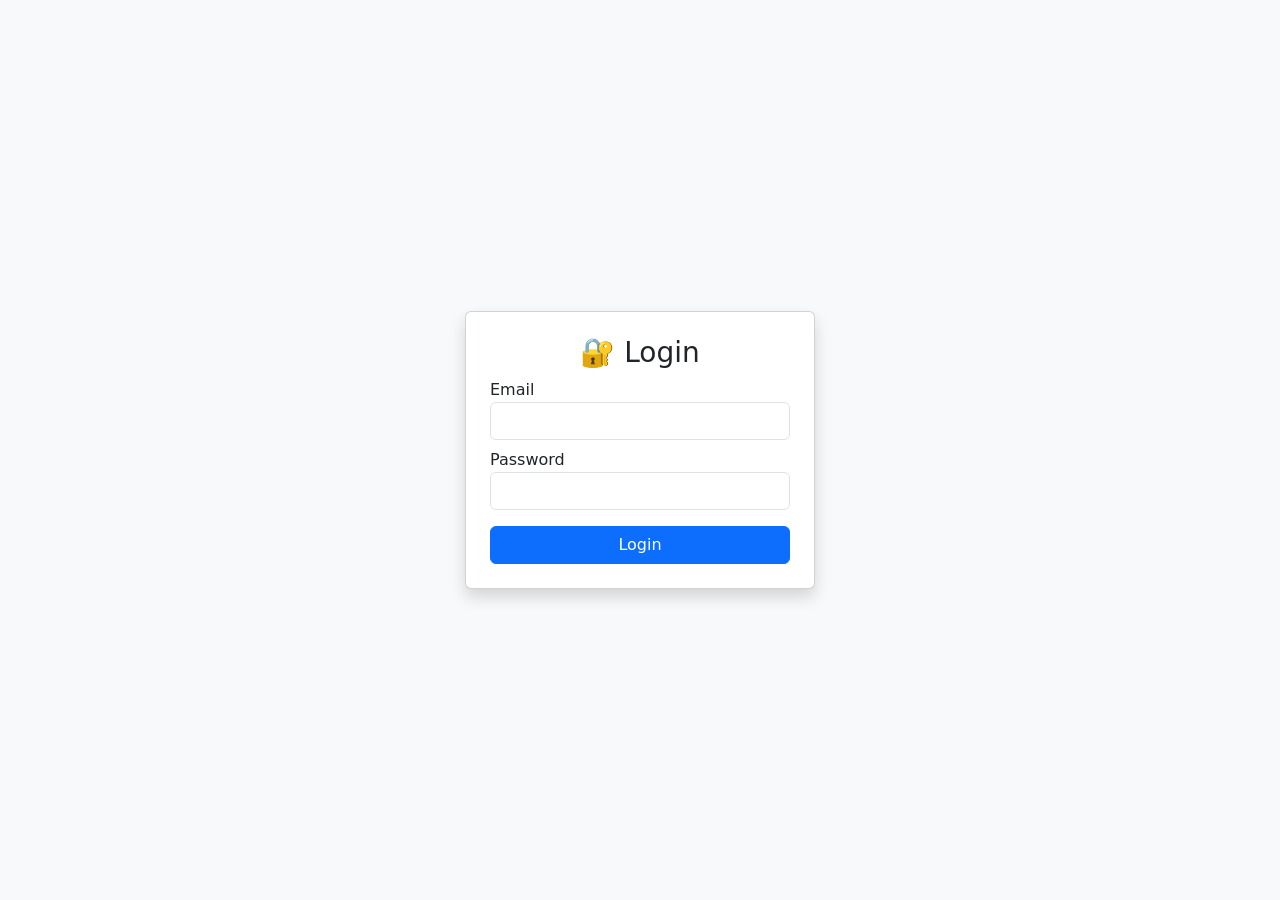
<file: templates/login.html>
<!DOCTYPE html>
<html>
<head>
    <title>Login - SecureShare</title>
    <link href="https://cdn.jsdelivr.net/npm/bootstrap@5.3.3/dist/css/bootstrap.min.css" rel="stylesheet">
</head>

<body class="bg-light">

<div class="container d-flex justify-content-center align-items-center" style="height:100vh;">

    <div class="card p-4 shadow" style="width:350px;">

        <h3 class="text-center">🔐 Login</h3>

        <form method="POST">

            <label>Email</label>
            <input class="form-control" type="email" name="email" required>

            <label class="mt-2">Password</label>
            <input class="form-control" type="password" name="password" required>

            <button class="btn btn-primary w-100 mt-3">Login</button>

        </form>

    </div>

</div>

</body>
</html>
</file>
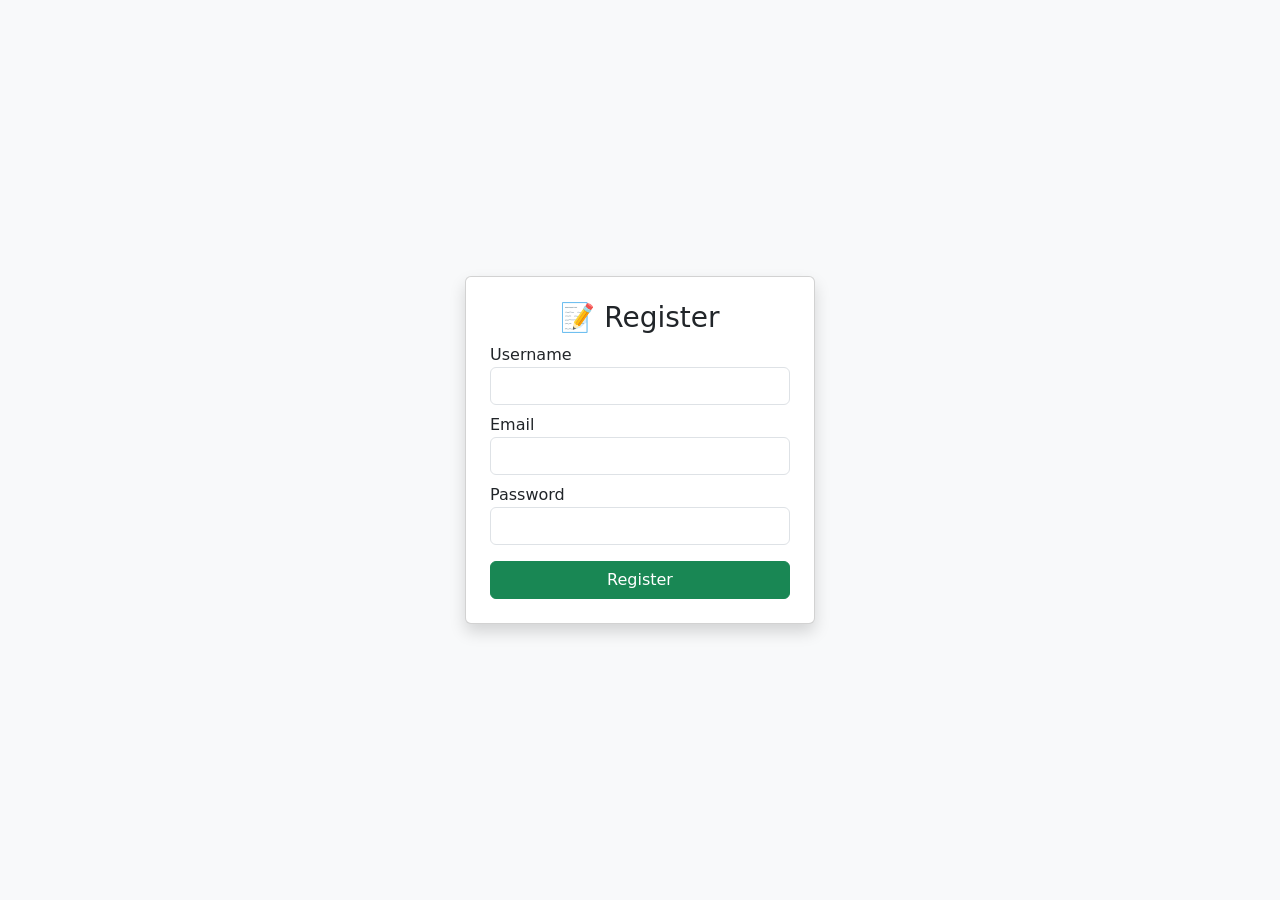
<file: templates/register.html>
<!DOCTYPE html>
<html>
<head>
    <title>Register - SecureShare</title>
    <link href="https://cdn.jsdelivr.net/npm/bootstrap@5.3.3/dist/css/bootstrap.min.css" rel="stylesheet">
</head>

<body class="bg-light">

<div class="container d-flex justify-content-center align-items-center" style="height:100vh;">

    <div class="card p-4 shadow" style="width:350px;">

        <h3 class="text-center">📝 Register</h3>

        <form method="POST">

            <label>Username</label>
            <input class="form-control" type="text" name="username" required>

            <label class="mt-2">Email</label>
            <input class="form-control" type="email" name="email" required>

            <label class="mt-2">Password</label>
            <input class="form-control" type="password" name="password" required>

            <button class="btn btn-success w-100 mt-3">Register</button>

        </form>

    </div>

</div>

</body>
</html>
</file>
